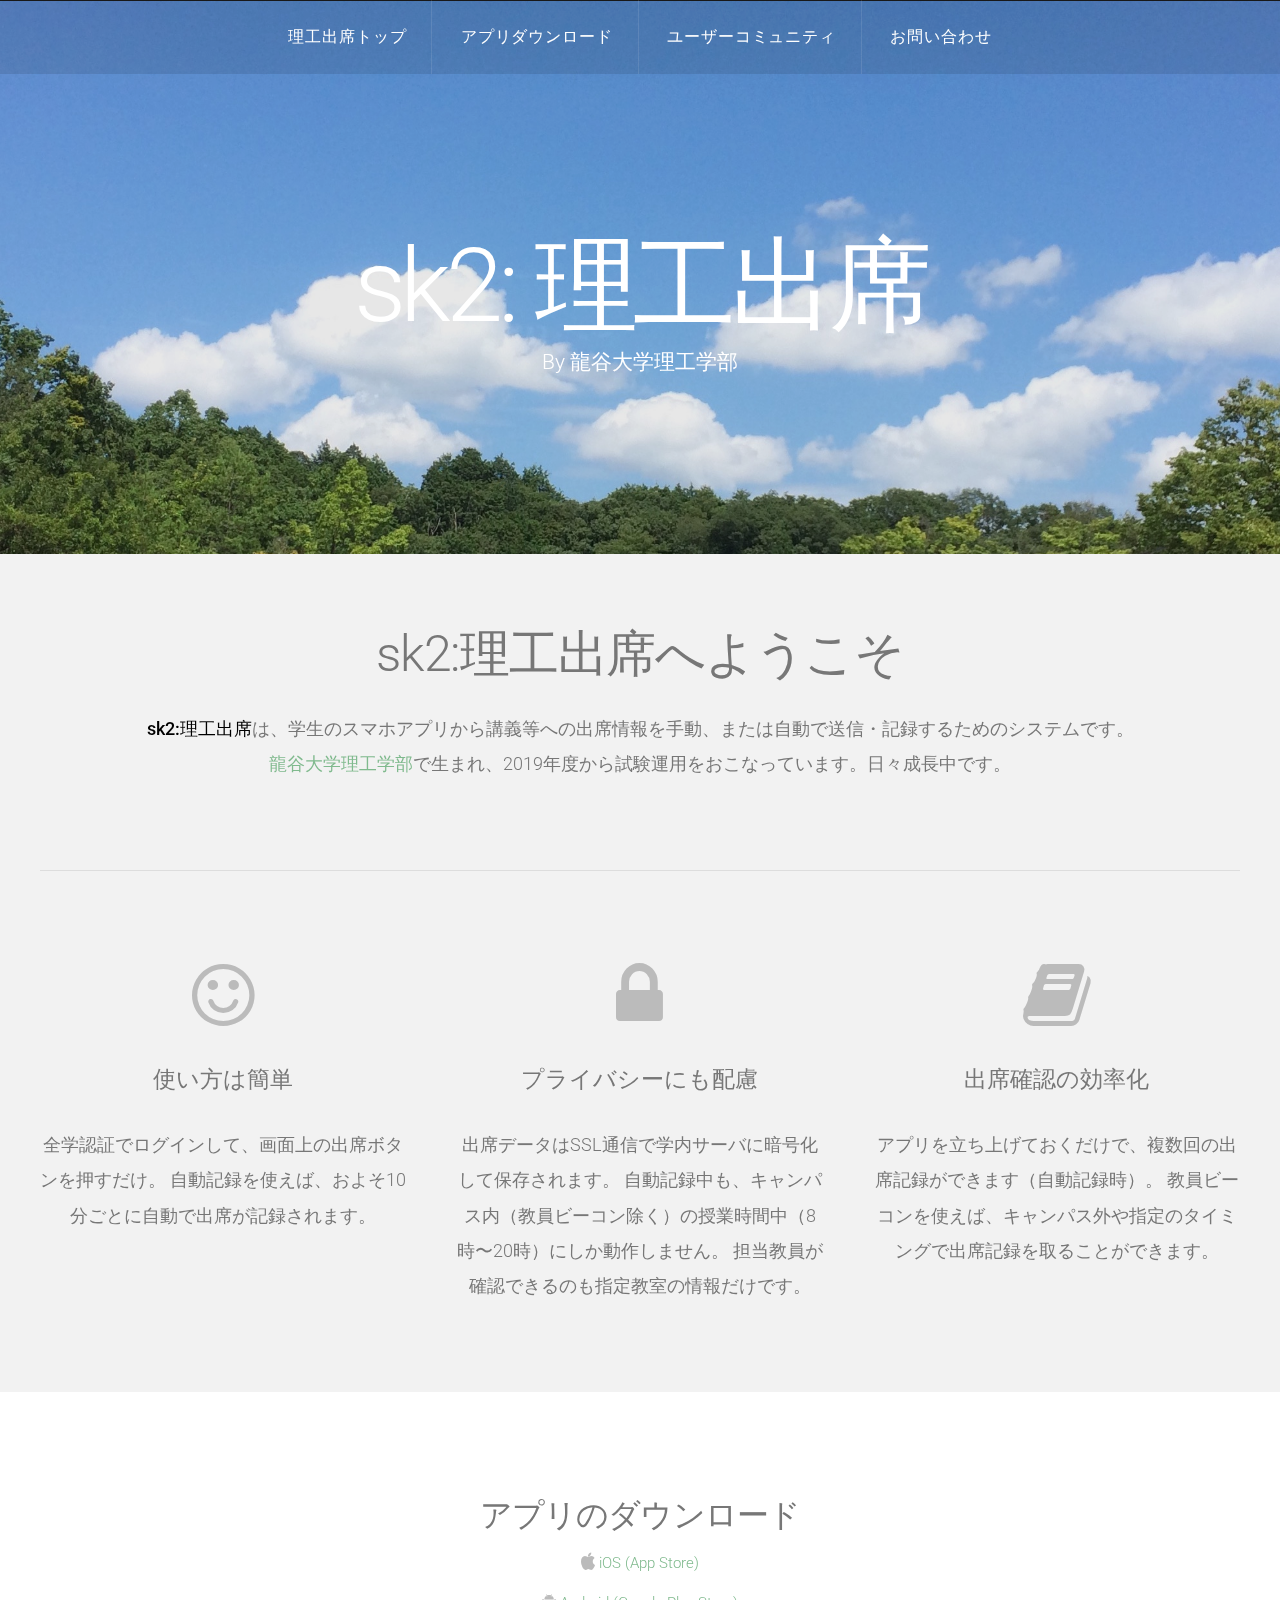
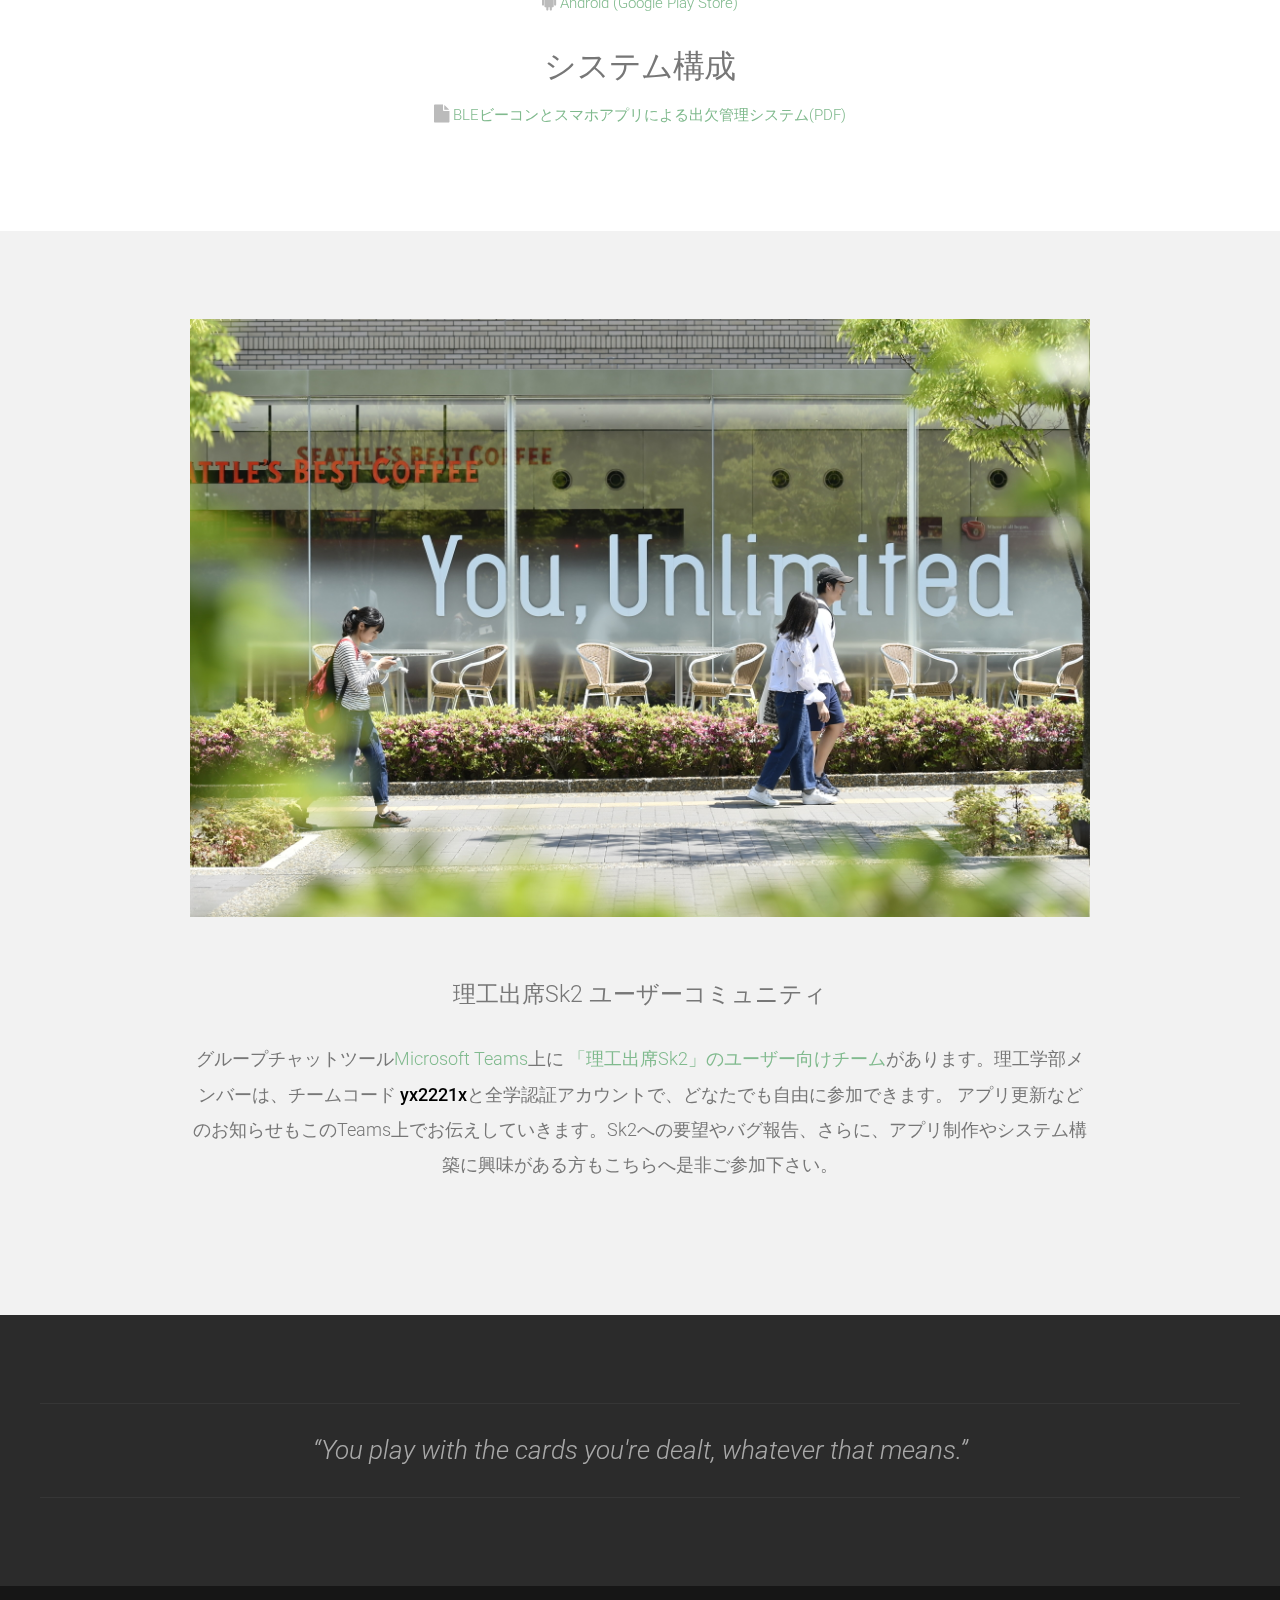
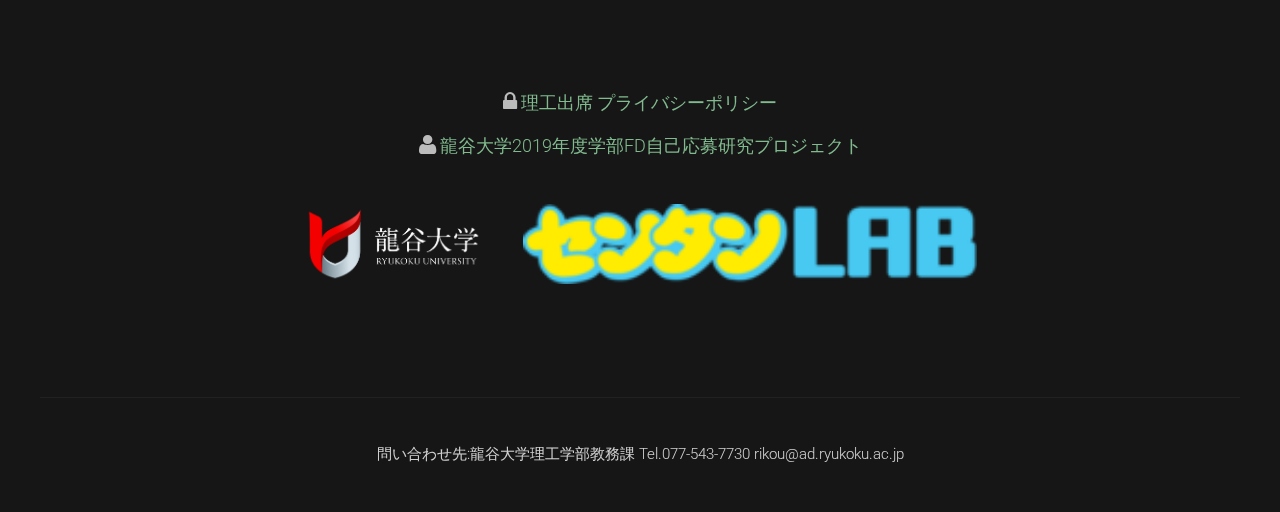
<file: web/index.html>
<!DOCTYPE HTML>
<!--
	Linear by TEMPLATED
    templated.co @templatedco
    Released for free under the Creative Commons Attribution 3.0 license (templated.co/license)
-->
<html>

<head>
	<title>sk2: 理工出席</title>
	<meta http-equiv="content-type" content="text/html; charset=utf-8" />
	<meta name="description" content="" />
	<meta name="keywords" content="" />
	<link href='https://fonts.googleapis.com/css?family=Roboto:400,100,300,700,500,900' rel='stylesheet'
		type='text/css'>
	<script src="https://ajax.googleapis.com/ajax/libs/jquery/1.11.0/jquery.min.js"></script>
	<script src="js/skel.min.js"></script>
	<script src="js/skel-panels.min.js"></script>
	<script src="js/init.js"></script>
	<noscript>
		<link rel="stylesheet" href="css/skel-noscript.css" />
		<link rel="stylesheet" href="css/style.css" />
		<link rel="stylesheet" href="css/style-desktop.css" />
	</noscript>
</head>

<body class="homepage">

	<!-- Header -->
	<div id="header">
		<div id="nav-wrapper">
			<!-- Nav -->
			<nav id="nav">
				<ul>
					<li class="active"><a href="index.html">理工出席トップ</a></li>
					<li><a href="#download">アプリダウンロード</a></li>
					<li><a href="#community">ユーザーコミュニティ</a></li>
					<li><a href="#copyright">お問い合わせ</a></li>
				</ul>
			</nav>
		</div>
		<div class="container">
			<!-- Logo -->
			<div id="logo">
				<h1><a href="#">sk2: 理工出席</a></h1>
				<span class="tag">By 龍谷大学理工学部</span>
			</div>
		</div>
	</div>

	<!-- Featured -->
	<div id="featured">
		<div class="container">
			<header>
				<h2>sk2:理工出席へようこそ</h2>
			</header>
			<p><strong>sk2:理工出席</strong>は、学生のスマホアプリから講義等への出席情報を手動、または自動で送信・記録するためのシステムです。<br>
				<a href="https://www.rikou.ryukoku.ac.jp">龍谷大学理工学部</a>で生まれ、2019年度から試験運用をおこなっています。日々成長中です。</p>
			<hr />
			<div class="row">
				<section class="4u">
					<span class="pennant"><span class="fa fa-smile-o"></span></span>
					<h3>使い方は簡単</h3>
					<p>全学認証でログインして、画面上の出席ボタンを押すだけ。
						自動記録を使えば、およそ10分ごとに自動で出席が記録されます。
					</p>
					<!--<a href="#" class="button button-style1">Read More</a>-->
				</section>
				<section class="4u">
					<span class="pennant"><span class="fa fa-lock"></span></span>
					<h3>プライバシーにも配慮</h3>
					<p>出席データはSSL通信で学内サーバに暗号化して保存されます。
						自動記録中も、キャンパス内（教員ビーコン除く）の授業時間中（8時〜20時）にしか動作しません。
						担当教員が確認できるのも指定教室の情報だけです。
					</p>
					<!--<a href="#" class="button button-style1">Read More</a>-->
				</section>
				<section class="4u">
					<span class="pennant"><span class="fa fa-book"></span></span>
					<h3>出席確認の効率化</h3>
					<p>アプリを立ち上げておくだけで、複数回の出席記録ができます（自動記録時）。
						教員ビーコンを使えば、キャンパス外や指定のタイミングで出席記録を取ることができます。
					</p>
					<!--<a href="#" class="button button-style1">Read More</a>-->
				</section>

			</div>
		</div>
	</div>

	<!-- Main -->
	<div id="main">
		<div id="content" class="container">
			<section>
				<header>
					<h2 id="download">アプリのダウンロード</h2>
					<p> <span class="pennant"><span class="fa fa-apple"></span></span>
						<a href="https://itunes.apple.com/jp/app/理工出席/id1435763692">iOS (App Store)</a>
					</p>
					<p> <span class="pennant"><span class="fa fa-android"></span></span>
						<a href="https://play.google.com/store/apps/details?id=jp.ac.ryukoku.st.sk2">Android (Google
							Play Store)</a>
					</p>
				</header>
			</section>
		</div>
		<div id="content" class="container">
			<section>
				<header>
					<h2>システム構成</h2>
					<p> <span class="pennant"><span class="fa fa-file"></span></span>
						<a href="images/sk2.pdf">BLEビーコンとスマホアプリによる出欠管理システム(PDF)</a>
					</p>
				</header>
			</section>
		</div>
	</div>

	<!-- Featured 2-->
	<div id="featured">
		<div class="container small">
			<a href="#" class="image full"><img src="images/cafe.jpg" alt=""></a>
			<header>
				<h3 id="community">理工出席Sk2 ユーザーコミュニティ</h3>
				<p>グループチャットツール<a href="https://products.office.com/ja-jp/microsoft-teams/group-chat-software">Microsoft
						Teams</a>上に
					<a
						href="https://teams.microsoft.com/l/team/19%3a9c44f9d0523944beb8e70792432f4bc9%40thread.skype/conversations?groupId=0ab52511-6818-4757-ac41-ef09bee2ec62&tenantId=23b65fdf-a4e3-4a19-b03d-12b1d57ad76e/">「理工出席Sk2」のユーザー向けチーム</a>があります。理工学部メンバーは、チームコード
					<strong>yx2221x</strong>と全学認証アカウントで、どなたでも自由に参加できます。
					アプリ更新などのお知らせもこのTeams上でお伝えしていきます。Sk2への要望やバグ報告、さらに、アプリ制作やシステム構築に興味がある方もこちらへ是非ご参加下さい。
				</p>
			</header>
		</div>
	</div>

	<!-- Tweet -->
	<div id="tweet">
		<div class="container">
			<section>
				<blockquote>&ldquo;You play with the cards you're dealt, whatever that means.&rdquo;</blockquote>
			</section>
		</div>
	</div>

	<!-- Footer -->
	<div id="footer">
		<div class="container">
			<section>
				<!--<header>
					<h3>sk2: 理工出席</h3>
				</header>-->
				<div class="container">
					<p> <span class="pennant"><span class="fa fa-lock"></span></span>
						<a href="privacy.html">理工出席 プライバシーポリシー</a>
					</p>
					<p> <span class="pennant"><span class="fa fa-user"></span></span>
						<a href="https://fd.ryukoku.ac.jp/biz_content/project1/self/">
							龍谷大学2019年度学部FD自己応募研究プロジェクト</a>
					</p>
				</div>

				<ul class="contact">
					<li><a href="https://www.ryukoku.ac.jp/"><img src="images/ru.png" alt=""></a></li>
					<li><a href="https://sentan.rikou.ryukoku.ac.jp/"><img src="images/sentan30.png" alt=""></a></li>
				</ul>
			</section>
		</div>
	</div>

	<!-- Copyright -->
	<div id="copyright">
		<div class="container">
			問い合わせ先:龍谷大学理工学部教務課 Tel.077-543-7730
			<a href="mailto:rikou@ad.ryukoku.ac.jp">rikou@ad.ryukoku.ac.jp</a>
		</div>
	</div>
</body>

</html>
</file>
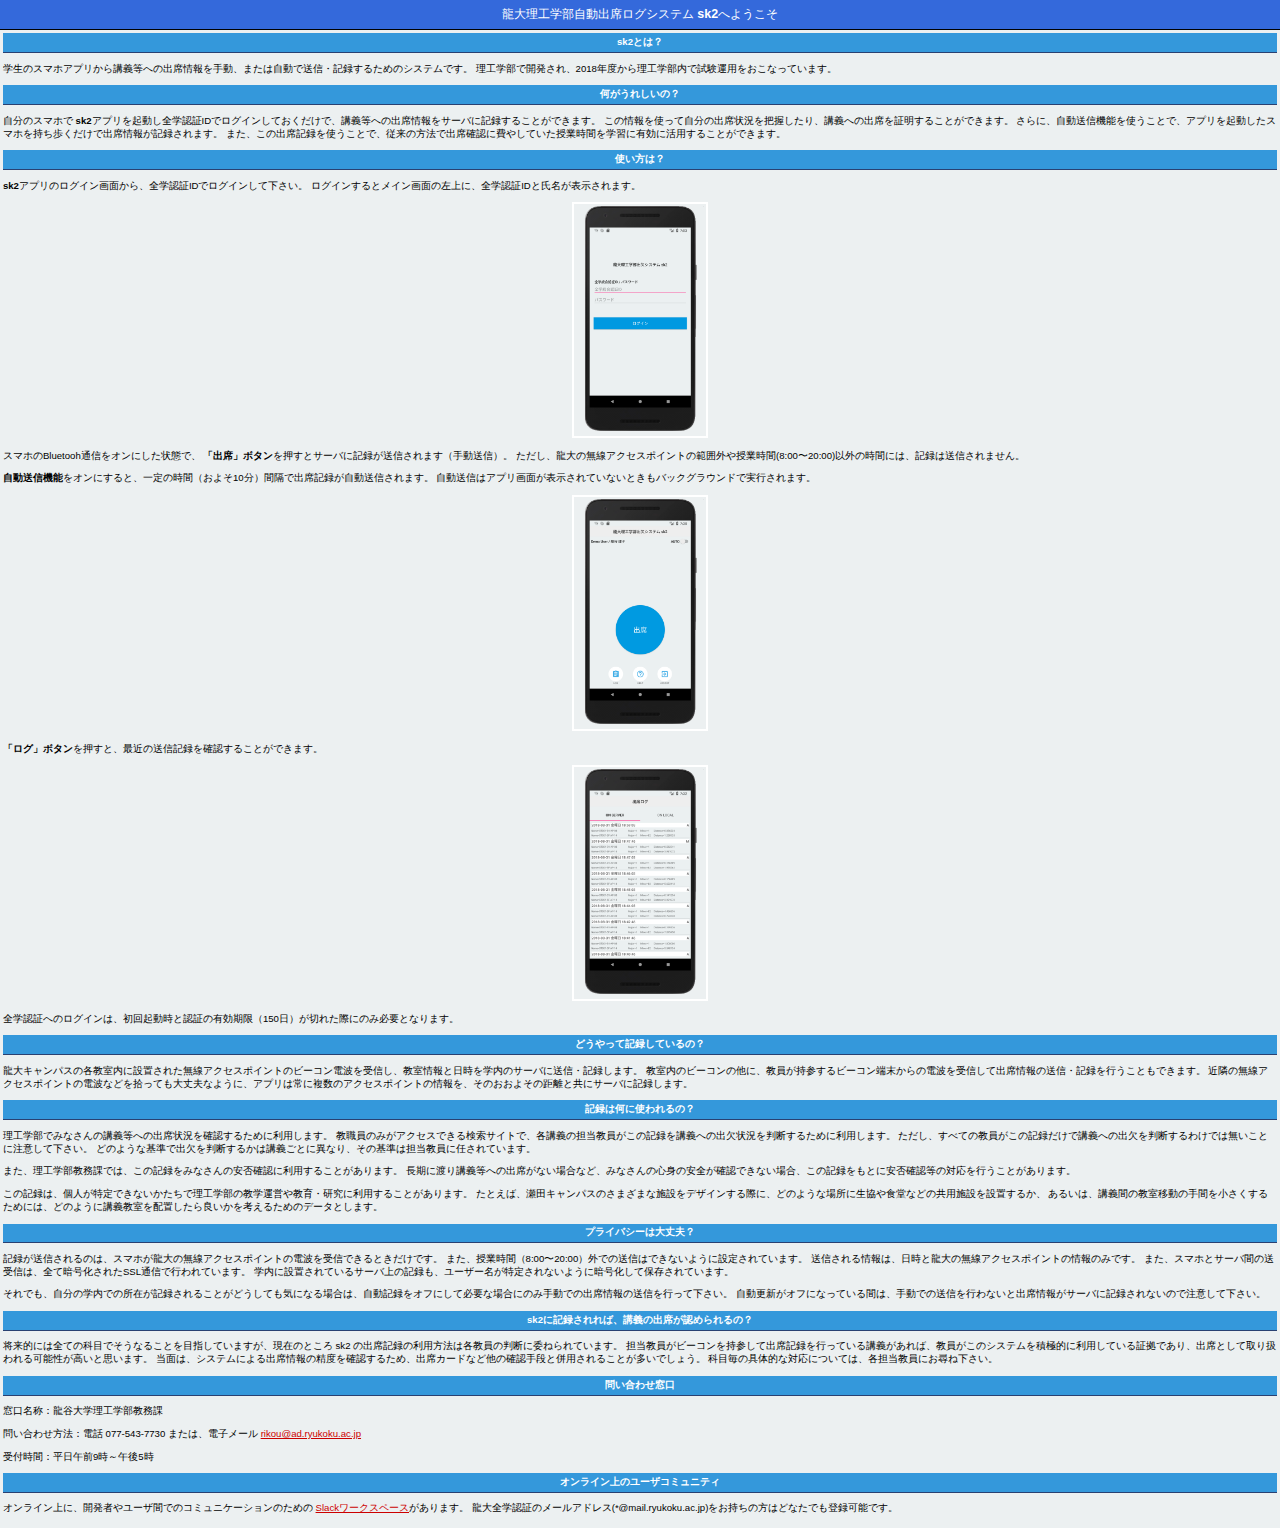
<file: web/.old/index.html>
<!DOCTYPE html PUBLIC "-//W3C//DTD XHTML 1.1//EN" "http://www.w3.org/TR/xhtml11/DTD/xhtml11.dtd">

<html xmlns="http://www.w3.org/1999/xhtml" xml:lang="ja">

<head>
    <title>自動出席ログシステムsk2</title>
    <meta http-equiv="Content-Type" content="text/html; charset=UTF-8" />
    <style type="text/css">
        /*<![CDATA[*/

        body {
            background-color: #ecf0f1;
            color: #000;
            font-size: 0.6em;
            font-family: sans-serif, helvetica;
            margin: 0;
            padding: 0;
        }

        :link {
            color: #c00;
        }

        :visited {
            color: #c00;
        }

        a:hover {
            color: #f50;
        }

        h1 {
            text-align: center;
            margin: 0;
            padding: 0.5em 1em 0.5em;
            background-color: #3469db;
            color: #fff;
            font-weight: normal;
            font-size: 1.3em;
            border-bottom: 1px solid #000;
        }

        h1 strong {
            font-weight: bold;
            font-size: 1em;
        }

        h2 {
            text-align: center;
            background-color: #3498db;
            font-size: 1em;
            font-weight: bold;
            color: #fff;
            margin: 0;
            padding: 0.3em;
            border-bottom: 1px solid #294172;
        }

        hr {
            display: none;
        }

        .content {
            padding: 0.3em;
        }

        .alert {
            border: 1px solid #000;
        }

        img {
            border: 2px solid #fff;
            padding: 2px;
        }

        .box {
            text-align: center;
        }

        a:hover img {
            border: 1px solid #294172;
        }

        /*]]>*/
    </style>
</head>

<body>
    <h1>龍大理工学部自動出席ログシステム
        <strong>sk2</strong>へようこそ</h1>

    <div class="content">
        <h2>sk2とは？</h2>
        <p>学生のスマホアプリから講義等への出席情報を手動、または自動で送信・記録するためのシステムです。 理工学部で開発され、2018年度から理工学部内で試験運用をおこなっています。
        </p>

        <h2>何がうれしいの？</h2>
        <p>自分のスマホで
            <strong>sk2</strong>アプリを起動し全学認証IDでログインしておくだけで、講義等への出席情報をサーバに記録することができます。
            この情報を使って自分の出席状況を把握したり、講義への出席を証明することができます。
            さらに、自動送信機能を使うことで、アプリを起動したスマホを持ち歩くだけで出席情報が記録されます。
            また、この出席記録を使うことで、従来の方法で出席確認に費やしていた授業時間を学習に有効に活用することができます。
        </p>

        <h2>使い方は？</h2>
        <p>
            <strong>sk2</strong>アプリのログイン画面から、全学認証IDでログインして下さい。 ログインするとメイン画面の左上に、全学認証IDと氏名が表示されます。
        </p>
        <div class="box">
            <img src="login.png" width="128" alt="ログイン画面" />
        </div>

        <p>スマホのBluetooh通信をオンにした状態で、
            <strong>「出席」ボタン</strong>を押すとサーバに記録が送信されます（手動送信）。 ただし、龍大の無線アクセスポイントの範囲外や授業時間(8:00〜20:00)以外の時間には、記録は送信されません。
            <p>
                <strong>自動送信機能</strong>をオンにすると、一定の時間（およそ10分）間隔で出席記録が自動送信されます。 自動送信はアプリ画面が表示されていないときもバックグラウンドで実行されます。
            </p>
            <div class="box">
                <img src="main.png" width="128" alt="メイン画面" />
            </div>
            <p>
                <strong>「ログ」ボタン</strong>を押すと、最近の送信記録を確認することができます。</p>
            <div class="box">
                <img src="record.png" width="128" alt="記録確認画面" />
            </div>

            <p>全学認証へのログインは、初回起動時と認証の有効期限（150日）が切れた際にのみ必要となります。</p>
        </p>
        <h2>どうやって記録しているの？</h2>
        <p>龍大キャンパスの各教室内に設置された無線アクセスポイントのビーコン電波を受信し、教室情報と日時を学内のサーバに送信・記録します。
            教室内のビーコンの他に、教員が持参するビーコン端末からの電波を受信して出席情報の送信・記録を行うこともできます。
            近隣の無線アクセスポイントの電波などを拾っても大丈夫なように、アプリは常に複数のアクセスポイントの情報を、そのおおよその距離と共にサーバに記録します。
        </p>

        <h2>記録は何に使われるの？</h2>
        <p>理工学部でみなさんの講義等への出席状況を確認するために利用します。
            教職員のみがアクセスできる検索サイトで、各講義の担当教員がこの記録を講義への出欠状況を判断するために利用します。
            ただし、すべての教員がこの記録だけで講義への出欠を判断するわけでは無いことに注意して下さい。
            どのような基準で出欠を判断するかは講義ごとに異なり、その基準は担当教員に任されています。</p>
        <p>また、理工学部教務課では、この記録をみなさんの安否確認に利用することがあります。
            長期に渡り講義等への出席がない場合など、みなさんの心身の安全が確認できない場合、この記録をもとに安否確認等の対応を行うことがあります。</p>
        <p>この記録は、個人が特定できないかたちで理工学部の教学運営や教育・研究に利用することがあります。
            たとえば、瀬田キャンパスのさまざまな施設をデザインする際に、どのような場所に生協や食堂などの共用施設を設置するか、
            あるいは、講義間の教室移動の手間を小さくするためには、どのように講義教室を配置したら良いかを考えるためのデータとします。</p>
        </p>

        <h2>プライバシーは大丈夫？</h2>
        <p>記録が送信されるのは、スマホが龍大の無線アクセスポイントの電波を受信できるときだけです。 また、授業時間（8:00〜20:00）外での送信はできないように設定されています。
            送信される情報は、日時と龍大の無線アクセスポイントの情報のみです。
            また、スマホとサーバ間の送受信は、全て暗号化されたSSL通信で行われています。 学内に設置されているサーバ上の記録も、ユーザー名が特定されないように暗号化して保存されています。
        </p>
        <p>
            それでも、自分の学内での所在が記録されることがどうしても気になる場合は、自動記録をオフにして必要な場合にのみ手動での出席情報の送信を行って下さい。
            自動更新がオフになっている間は、手動での送信を行わないと出席情報がサーバに記録されないので注意して下さい。
        </p>

        <h2><strong>sk2</strong>に記録されれば、講義の出席が認められるの？</h2>
        <p>将来的には全ての科目でそうなることを目指していますが、現在のところ sk2 の出席記録の利用方法は各教員の判断に委ねられています。
            担当教員がビーコンを持参して出席記録を行っている講義があれば、教員がこのシステムを積極的に利用している証拠であり、出席として取り扱われる可能性が高いと思います。
            当面は、システムによる出席情報の精度を確認するため、出席カードなど他の確認手段と併用されることが多いでしょう。 科目毎の具体的な対応については、各担当教員にお尋ね下さい。
        </p>

        <h2>問い合わせ窓口</h2>
        <p>窓口名称：龍谷大学理工学部教務課</p>
        <p>問い合わせ方法：電話 077-543-7730 または、電子メール <a href="mailto:rikou@ad.ryukoku.ac.jp/">rikou@ad.ryukoku.ac.jp</a></p>
        <p>受付時間：平日午前9時～午後5時</p>

        <h2>オンライン上のユーザコミュニティ</h2>
        <p>オンライン上に、開発者やユーザ間でのコミュニケーションのための
            <a href="https://sk2-ryukoku.slack.com/join/signup">Slackワークスペース</a>があります。
            龍大全学認証のメールアドレス(*@mail.ryukoku.ac.jp)をお持ちの方はどなたでも登録可能です。</p>
    </div>
</body>

</html>
</file>
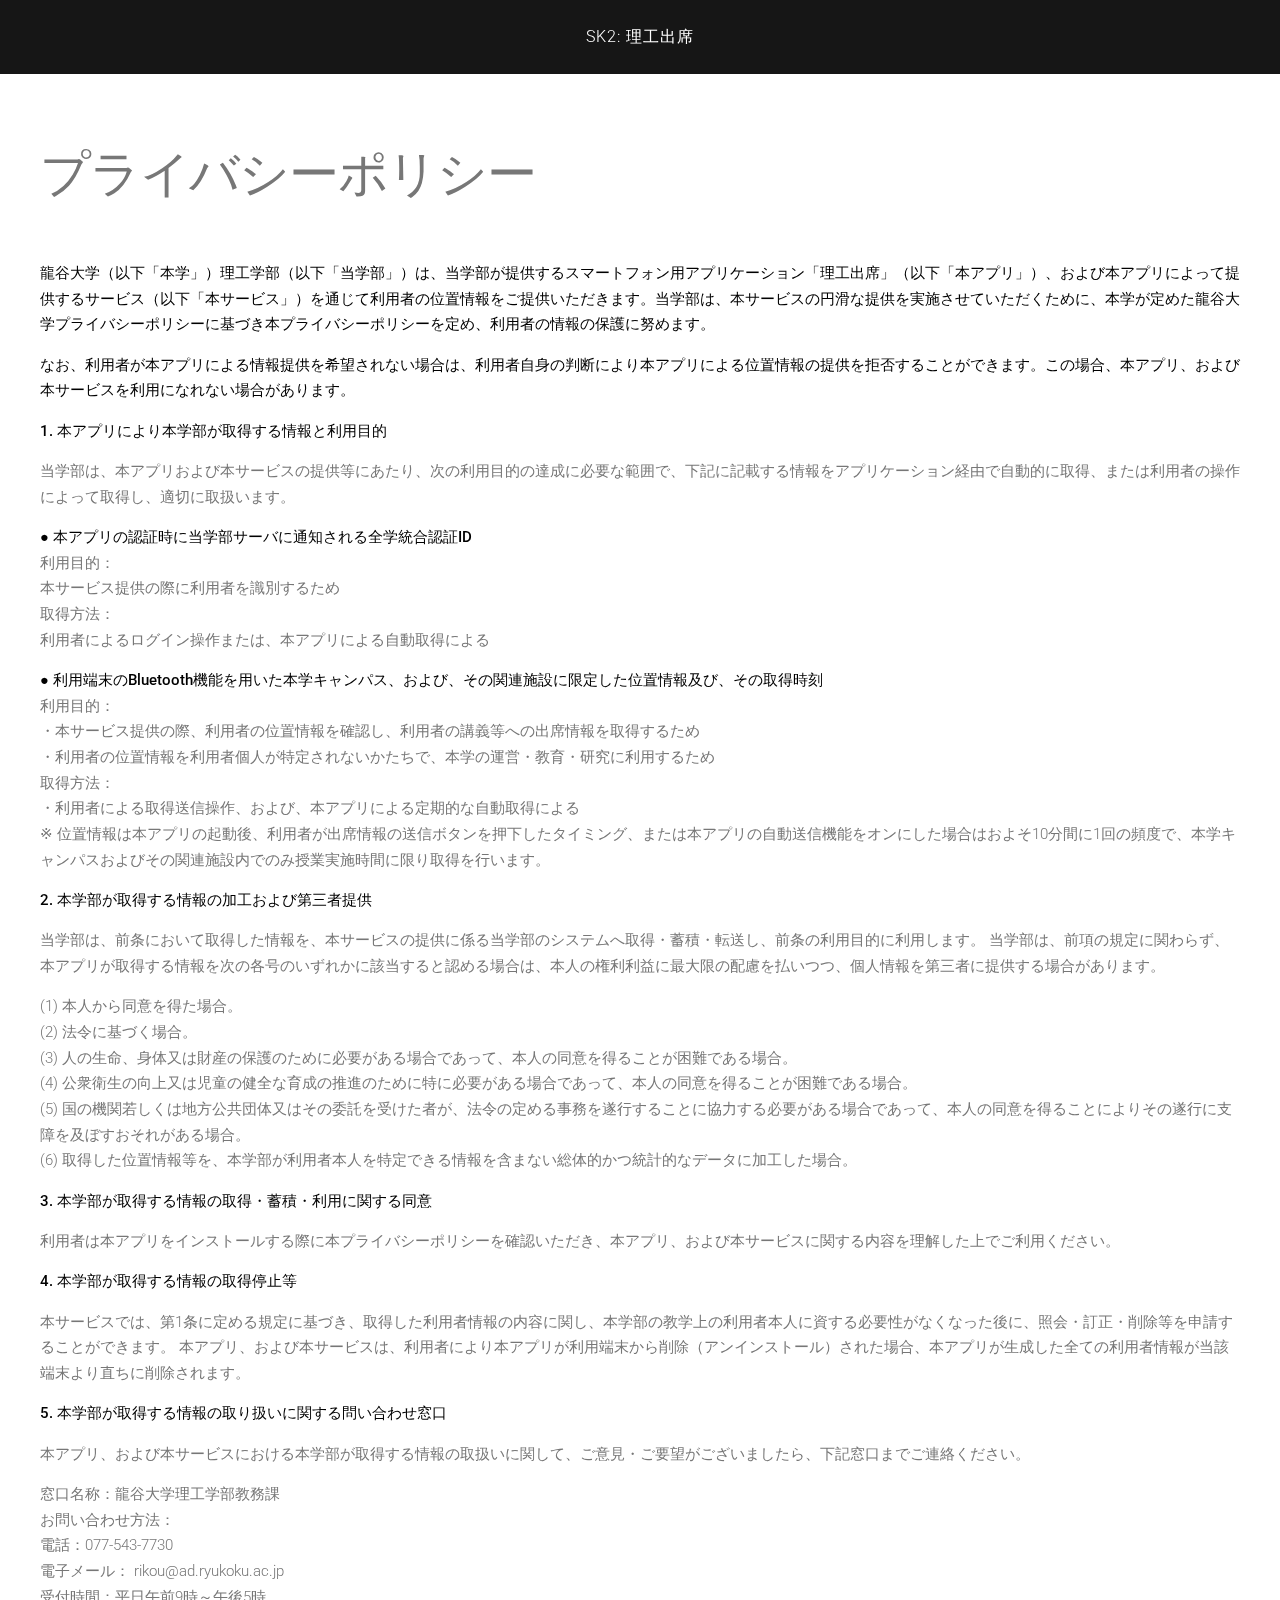
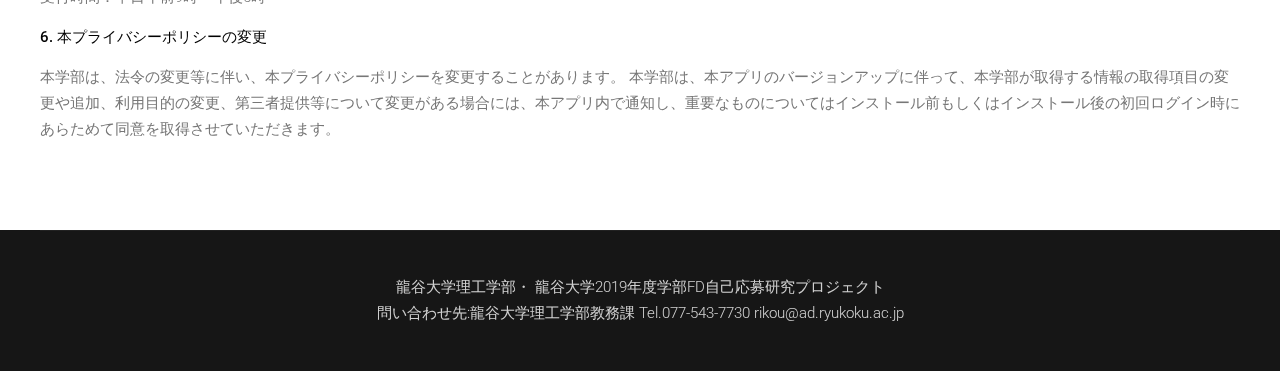
<file: web/privacy.html>
<!DOCTYPE HTML>
<!--
	Linear by TEMPLATED
    templated.co @templatedco
    Released for free under the Creative Commons Attribution 3.0 license (templated.co/license)
-->
<html>

<head>
	<title>sk2:理工出席 プライバシーポリシー</title>
	<meta http-equiv="content-type" content="text/html; charset=utf-8" />
	<meta name="description" content="" />
	<meta name="keywords" content="" />
	<link href='http://fonts.googleapis.com/css?family=Roboto:400,100,300,700,500,900' rel='stylesheet' type='text/css'>
	<script src="http://ajax.googleapis.com/ajax/libs/jquery/1.11.0/jquery.min.js"></script>
	<script src="js/skel.min.js"></script>
	<script src="js/skel-panels.min.js"></script>
	<script src="js/init.js"></script>
	<noscript>
		<link rel="stylesheet" href="css/skel-noscript.css" />
		<link rel="stylesheet" href="css/style.css" />
		<link rel="stylesheet" href="css/style-desktop.css" />
	</noscript>
</head>

<body>

	<!-- Header -->
	<nav id="nav">
		<ul>
			<li><a href="index.html">sk2: 理工出席</a></li>
		</ul>
	</nav>

	<!-- Main -->
	<div id="main">
		<div id="content" class="container">
			<section>
				<header>
					<h2>プライバシーポリシー</h2>
					<span class="byline"></span>
				</header>
				<div>
					<p><strong>
							龍谷大学（以下「本学」）理工学部（以下「当学部」）は、当学部が提供するスマートフォン用アプリケーション「理工出席」（以下「本アプリ」）、および本アプリによって提供するサービス（以下「本サービス」）を通じて利用者の位置情報をご提供いただきます。当学部は、本サービスの円滑な提供を実施させていただくために、本学が定めた龍谷大学プライバシーポリシーに基づき本プライバシーポリシーを定め、利用者の情報の保護に努めます。
					</p>
					<p>
						なお、利用者が本アプリによる情報提供を希望されない場合は、利用者自身の判断により本アプリによる位置情報の提供を拒否することができます。この場合、本アプリ、および本サービスを利用になれない場合があります。
					</p></strong>
					<p>
						<h1><strong>1. 本アプリにより本学部が取得する情報と利用目的</strong></h1>
					</p>
					<p>
						当学部は、本アプリおよび本サービスの提供等にあたり、次の利用目的の達成に必要な範囲で、下記に記載する情報をアプリケーション経由で自動的に取得、または利用者の操作によって取得し、適切に取扱います。
					</p>
					<ul>
						<li><strong>● 本アプリの認証時に当学部サーバに通知される全学統合認証ID</strong>
							<p>
								利用目的：<br>
								本サービス提供の際に利用者を識別するため
								<br>
								取得方法：<br>
								利用者によるログイン操作または、本アプリによる自動取得による
							</p>
						</li>
						<li><strong>● 利用端末のBluetooth機能を用いた本学キャンパス、および、その関連施設に限定した位置情報及び、その取得時刻</strong>
							<p>
								利用目的：<br>
								・本サービス提供の際、利用者の位置情報を確認し、利用者の講義等への出席情報を取得するため
								<br>
								・利用者の位置情報を利用者個人が特定されないかたちで、本学の運営・教育・研究に利用するため
								<br>
								取得方法：<br>
								・利用者による取得送信操作、および、本アプリによる定期的な自動取得による
								<br>
								※
								位置情報は本アプリの起動後、利用者が出席情報の送信ボタンを押下したタイミング、または本アプリの自動送信機能をオンにした場合はおよそ10分間に1回の頻度で、本学キャンパスおよびその関連施設内でのみ授業実施時間に限り取得を行います。
							</p>
						</li>
					</ul>
					<p>
						<h1><strong>2. 本学部が取得する情報の加工および第三者提供</strong></h1>
					</p>
					<p>
						当学部は、前条において取得した情報を、本サービスの提供に係る当学部のシステムへ取得・蓄積・転送し、前条の利用目的に利用します。
						当学部は、前項の規定に関わらず、本アプリが取得する情報を次の各号のいずれかに該当すると認める場合は、本人の権利利益に最大限の配慮を払いつつ、個人情報を第三者に提供する場合があります。
					</p>
					<p>
						<ul>
							<li>(1) 本人から同意を得た場合。</li>
							<li>(2) 法令に基づく場合。</li>
							<li>(3) 人の生命、身体又は財産の保護のために必要がある場合であって、本人の同意を得ることが困難である場合。</li>
							<li>(4) 公衆衛生の向上又は児童の健全な育成の推進のために特に必要がある場合であって、本人の同意を得ることが困難である場合。</li>
							<li>(5)
								国の機関若しくは地方公共団体又はその委託を受けた者が、法令の定める事務を遂行することに協力する必要がある場合であって、本人の同意を得ることによりその遂行に支障を及ぼすおそれがある場合。
							</li>
							<li>(6) 取得した位置情報等を、本学部が利用者本人を特定できる情報を含まない総体的かつ統計的なデータに加工した場合。</li>
						</ul>
					</p>
					<p>
						<h1><strong>3. 本学部が取得する情報の取得・蓄積・利用に関する同意</strong></h1>
					</p>
					利用者は本アプリをインストールする際に本プライバシーポリシーを確認いただき、本アプリ、および本サービスに関する内容を理解した上でご利用ください。
					<p>
						<h1><strong>4. 本学部が取得する情報の取得停止等</strong></h1>
					</p>
					本サービスでは、第1条に定める規定に基づき、取得した利用者情報の内容に関し、本学部の教学上の利用者本人に資する必要性がなくなった後に、照会・訂正・削除等を申請することができます。
					本アプリ、および本サービスは、利用者により本アプリが利用端末から削除（アンインストール）された場合、本アプリが生成した全ての利用者情報が当該端末より直ちに削除されます。
					<p>
						<h1><strong>5. 本学部が取得する情報の取り扱いに関する問い合わせ窓口</strong></h1>
					</p>
					本アプリ、および本サービスにおける本学部が取得する情報の取扱いに関して、ご意見・ご要望がございましたら、下記窓口までご連絡ください。
					<p>
						<ul>
							<li> 窓口名称：龍谷大学理工学部教務課</li>
							<li> お問い合わせ方法：
								<ul>
									<li>電話：077-543-7730</li>
									<li>電子メール： rikou@ad.ryukoku.ac.jp</li>
									<li>受付時間：平日午前9時～午後5時</li>
								</ul>
							</li>
						</ul>
					</p>
					<p>
						<h1><strong>
								6. 本プライバシーポリシーの変更
							</strong>
						</h1>
					</p>
					本学部は、法令の変更等に伴い、本プライバシーポリシーを変更することがあります。
					本学部は、本アプリのバージョンアップに伴って、本学部が取得する情報の取得項目の変更や追加、利用目的の変更、第三者提供等について変更がある場合には、本アプリ内で通知し、重要なものについてはインストール前もしくはインストール後の初回ログイン時にあらためて同意を取得させていただきます。
				</div>
			</section>
		</div>
	</div>
	<!-- /Main -->

	<!-- Copyright -->
	<div id="copyright">
		<div class="container">
			<a href="https://www.rikou.ryukoku.ac.jp/">龍谷大学理工学部</a>・
			<a href="https://fd.ryukoku.ac.jp/biz_content/project1/self/">龍谷大学2019年度学部FD自己応募研究プロジェクト</a><br>
			問い合わせ先:龍谷大学理工学部教務課 Tel.077-543-7730
			<a href="mailto:rikou@ad.ryukoku.ac.jp">rikou@ad.ryukoku.ac.jp</a>
		</div>
	</div>

</body>

</html>
</file>
<file: web/css/style.css>
/*
	Linear by TEMPLATED
    templated.co @templatedco
    Released for free under the Creative Commons Attribution 3.0 license (templated.co/license)
*/

@charset 'UTF-8';

@font-face{font-family:'FontAwesome';src:url('font/fontawesome-webfont.eot?v=4.0.1');src:url('font/fontawesome-webfont.eot?#iefix&v=4.0.1') format('embedded-opentype'),url('font/fontawesome-webfont.woff?v=4.0.1') format('woff'),url('font/fontawesome-webfont.ttf?v=4.0.1') format('truetype'),url('font/fontawesome-webfont.svg?v=4.0.1#fontawesomeregular') format('svg');font-weight:normal;font-style:normal}

/*********************************************************************************/
/* Basic                                                                         */
/*********************************************************************************/

	body
	{
		margin: 0;
		padding: 0;
		background: #161616;
	}

	body,input,textarea,select
	{
		font-family: 'Roboto', sans-serif;
		font-size: 11pt;
		font-weight: 300;
		line-height: 1.75em;
		color: #777;
	}

	h1,h2,h3,h4,h5,h6
	{
		font-weight: 300;
		color: #777;
	}
	
		h2
		{
			letter-spacing: -0.025em;
		}
	
		h1 a, h2 a, h3 a, h4 a, h5 a, h6 a
		{
			color: inherit;
			text-decoration: none;
		}
		
	strong, b
	{
		font-weight: 500;
		color: #000000;
	}
	
	em, i
	{
		font-style: italic;
	}

	a
	{
		text-decoration: none;
		color: #80BA8E;
	}
	
	a:hover
	{
		text-decoration: underline;
	}

	sub
	{
		position: relative;
		top: 0.5em;
		font-size: 0.8em;
	}
	
	sup
	{
		position: relative;
		top: -0.5em;
		font-size: 0.8em;
	}
	
	hr
	{
		border: 0;
		border-top: solid 1px #ddd;
		margin: 6em 0 0 0;
		padding: 6em 0 0 0;
	}
	
	blockquote
	{
		border-left: solid 0.5em #ddd;
		padding: 1em 0 1em 2em;
		font-style: italic;
	}
	
	p, ul, ol, dl, table
	{
		margin-bottom: 1em;
	}

	header
	{
		margin-bottom: 1.6em;
	}
	
		header h2
		{
		}

		header .byline
		{
			display: block;
			margin: 1.5em 0 0 0;
			padding: 0 0 0.5em 0;
		}
		
	footer
	{
		margin-top: 1em;
	}

	br.clear
	{
		clear: both;
	}

	.pennant
	{
		color: #bbb;
	}

	/* Sections/Articles */
	
		section,
		article
		{
			margin-bottom: 3em;
		}
		
		section > :last-child,
		article > :last-child
		{
			margin-bottom: 0;
		}

		section:last-child,
		article:last-child
		{
			margin-bottom: 0;
		}

		.row > section,
		.row > article
		{
			margin-bottom: 0;
		}

	/* Images */

		.image
		{
			display: inline-block;
		}
		
			.image img
			{
				display: block;
				width: 100%;
			}

			.image.featured
			{
				display: block;
				width: 100%;
				margin: 0 0 2em 0;
			}
			
			.image.flow
			{
				display: block;
				width: 100%;
				height: 100px;
				object-fit: cover;
				margin-bottom: 2em;
			}

			.image.full
			{
				display: block;
				width: 100%;
				margin-bottom: 2em;
			}
			
			.image.left
			{
				float: left;
				margin: 0 2em 2em 0;
			}
			
			.image.centered
			{
				display: block;
				margin: 0 0 2em 0;
			}

				.image.centered img
				{
					margin: 0 auto;
					width: auto;
				}

	/* Lists */

		ul.default
		{
			margin: 0;
			padding: 0em 0em 1.5em 0em;
			list-style: none;
		}
		
			ul.default li
			{
				padding: 0.60em 0em;
				font-size: 0.95em;
				border-top: 1px solid;
				border-color: rgba(0,0,0,.1);
			}		
		
			ul.default li:first-child
			{
				padding-top: 0;
				border-top: none;
			}
	
			ul.default {
			}
		
		ul.style li {
			margin: 0;
			padding: 2em 0em 1.5em 0em;
			border-top: 1px solid;
			border-color: rgba(0,0,0,.1);
		}
		
		ul.style li:first-child
		{
			padding-top: 0;
			border-top: none;
		}
		
		ul.style img {
			float: left;
			margin-right: 20px;
		}
		
		ul.style a {
			color: #434343;
		}
		
		ul.style .posted {
			padding: 0em 0em 1em 0em;
			letter-spacing: 1px;
			text-transform: uppercase;
			font-size: 8pt;
			color: #A2A2A2;
		}
		
		ul.style .first {
			padding-top: 0px;
			border-top: none;
		}
							

	/* Buttons */
		
	.button
	{
		position: relative;
		display: inline-block;
		background: #80BA8E;
		padding: 0.8em 2em;
		text-decoration: none !important;
		font-size: 1.2em;
		font-weight: 300;
		color: #FFF !important;
		-moz-transition: color 0.35s ease-in-out, background-color 0.35s ease-in-out;
		-webkit-transition: color 0.35s ease-in-out, background-color 0.35s ease-in-out;
		-o-transition: color 0.35s ease-in-out, background-color 0.35s ease-in-out;
		-ms-transition: color 0.35s ease-in-out, background-color 0.35s ease-in-out;
		transition: color 0.35s ease-in-out, background-color 0.35s ease-in-out;
		text-align: center;
		border-radius: 0.25em;
	}

	.button:hover
	{
		background: #70AA7E;
		color: #FFF !important;
	}

/*********************************************************************************/
/* Icons                                                                         */
/* Powered by Font Awesome by Dave Gandy | http://fontawesome.io                 */
/* Licensed under the SIL OFL 1.1 (font), MIT (CSS)                              */
/*********************************************************************************/

	.fa
	{
		text-decoration: none;
	}

		.fa.solo
		{
		}
		
			.fa.solo span
			{
				display: none;
			}

		.fa:before
		{
			display:inline-block;
			font-family: FontAwesome;
			font-size: 1.25em;
			text-decoration: none;
			font-style: normal;
			font-weight: normal;
			line-height: 1;
			-webkit-font-smoothing:antialiased;
			-moz-osx-font-smoothing:grayscale;
		}

		.fa-lg{font-size:1.3333333333333333em;line-height:.75em;vertical-align:-15%}
		.fa-2x{font-size:2em}
		.fa-3x{font-size:3em}
		.fa-4x{font-size:4em}
		.fa-5x{font-size:5em}
		.fa-fw{width:1.2857142857142858em;text-align:center}
		.fa-ul{padding-left:0;margin-left:2.142857142857143em;list-style-type:none}.fa-ul>li{position:relative}
		.fa-li{position:absolute;left:-2.142857142857143em;width:2.142857142857143em;top:.14285714285714285em;text-align:center}.fa-li.fa-lg{left:-1.8571428571428572em}
		.fa-border{padding:.2em .25em .15em;border:solid .08em #eee;border-radius:.1em}
		.pull-right{float:right}
		.pull-left{float:left}
		.fa.pull-left{margin-right:.3em}
		.fa.pull-right{margin-left:.3em}
		.fa-spin{-webkit-animation:spin 2s infinite linear;-moz-animation:spin 2s infinite linear;-o-animation:spin 2s infinite linear;animation:spin 2s infinite linear}
		@-moz-keyframes spin{0%{-moz-transform:rotate(0deg)} 100%{-moz-transform:rotate(359deg)}}@-webkit-keyframes spin{0%{-webkit-transform:rotate(0deg)} 100%{-webkit-transform:rotate(359deg)}}@-o-keyframes spin{0%{-o-transform:rotate(0deg)} 100%{-o-transform:rotate(359deg)}}@-ms-keyframes spin{0%{-ms-transform:rotate(0deg)} 100%{-ms-transform:rotate(359deg)}}@keyframes spin{0%{transform:rotate(0deg)} 100%{transform:rotate(359deg)}}.fa-rotate-90{filter:progid:DXImageTransform.Microsoft.BasicImage(rotation=1);-webkit-transform:rotate(90deg);-moz-transform:rotate(90deg);-ms-transform:rotate(90deg);-o-transform:rotate(90deg);transform:rotate(90deg)}
		.fa-rotate-180{filter:progid:DXImageTransform.Microsoft.BasicImage(rotation=2);-webkit-transform:rotate(180deg);-moz-transform:rotate(180deg);-ms-transform:rotate(180deg);-o-transform:rotate(180deg);transform:rotate(180deg)}
		.fa-rotate-270{filter:progid:DXImageTransform.Microsoft.BasicImage(rotation=3);-webkit-transform:rotate(270deg);-moz-transform:rotate(270deg);-ms-transform:rotate(270deg);-o-transform:rotate(270deg);transform:rotate(270deg)}
		.fa-flip-horizontal{filter:progid:DXImageTransform.Microsoft.BasicImage(rotation=0, mirror=1);-webkit-transform:scale(-1, 1);-moz-transform:scale(-1, 1);-ms-transform:scale(-1, 1);-o-transform:scale(-1, 1);transform:scale(-1, 1)}
		.fa-flip-vertical{filter:progid:DXImageTransform.Microsoft.BasicImage(rotation=2, mirror=1);-webkit-transform:scale(1, -1);-moz-transform:scale(1, -1);-ms-transform:scale(1, -1);-o-transform:scale(1, -1);transform:scale(1, -1)}
		.fa-stack{position:relative;display:inline-block;width:2em;height:2em;line-height:2em;vertical-align:middle}
		.fa-stack-1x,.fa-stack-2x{position:absolute;left:0;width:100%;text-align:center}
		.fa-stack-1x{line-height:inherit}
		.fa-stack-2x{font-size:2em}
		.fa-inverse{color:#fff}
		.fa-glass:before{content:"\f000"}
		.fa-music:before{content:"\f001"}
		.fa-search:before{content:"\f002"}
		.fa-envelope-o:before{content:"\f003"}
		.fa-heart:before{content:"\f004"}
		.fa-star:before{content:"\f005"}
		.fa-star-o:before{content:"\f006"}
		.fa-user:before{content:"\f007"}
		.fa-film:before{content:"\f008"}
		.fa-th-large:before{content:"\f009"}
		.fa-th:before{content:"\f00a"}
		.fa-th-list:before{content:"\f00b"}
		.fa-check:before{content:"\f00c"}
		.fa-times:before{content:"\f00d"}
		.fa-search-plus:before{content:"\f00e"}
		.fa-search-minus:before{content:"\f010"}
		.fa-power-off:before{content:"\f011"}
		.fa-signal:before{content:"\f012"}
		.fa-gear:before,.fa-cog:before{content:"\f013"}
		.fa-trash-o:before{content:"\f014"}
		.fa-home:before{content:"\f015"}
		.fa-file-o:before{content:"\f016"}
		.fa-clock-o:before{content:"\f017"}
		.fa-road:before{content:"\f018"}
		.fa-download:before{content:"\f019"}
		.fa-arrow-circle-o-down:before{content:"\f01a"}
		.fa-arrow-circle-o-up:before{content:"\f01b"}
		.fa-inbox:before{content:"\f01c"}
		.fa-play-circle-o:before{content:"\f01d"}
		.fa-rotate-right:before,.fa-repeat:before{content:"\f01e"}
		.fa-refresh:before{content:"\f021"}
		.fa-list-alt:before{content:"\f022"}
		.fa-lock:before{content:"\f023"}
		.fa-flag:before{content:"\f024"}
		.fa-headphones:before{content:"\f025"}
		.fa-volume-off:before{content:"\f026"}
		.fa-volume-down:before{content:"\f027"}
		.fa-volume-up:before{content:"\f028"}
		.fa-qrcode:before{content:"\f029"}
		.fa-barcode:before{content:"\f02a"}
		.fa-tag:before{content:"\f02b"}
		.fa-tags:before{content:"\f02c"}
		.fa-book:before{content:"\f02d"}
		.fa-bookmark:before{content:"\f02e"}
		.fa-print:before{content:"\f02f"}
		.fa-camera:before{content:"\f030"}
		.fa-font:before{content:"\f031"}
		.fa-bold:before{content:"\f032"}
		.fa-italic:before{content:"\f033"}
		.fa-text-height:before{content:"\f034"}
		.fa-text-width:before{content:"\f035"}
		.fa-align-left:before{content:"\f036"}
		.fa-align-center:before{content:"\f037"}
		.fa-align-right:before{content:"\f038"}
		.fa-align-justify:before{content:"\f039"}
		.fa-list:before{content:"\f03a"}
		.fa-dedent:before,.fa-outdent:before{content:"\f03b"}
		.fa-indent:before{content:"\f03c"}
		.fa-video-camera:before{content:"\f03d"}
		.fa-picture-o:before{content:"\f03e"}
		.fa-pencil:before{content:"\f040"}
		.fa-map-marker:before{content:"\f041"}
		.fa-adjust:before{content:"\f042"}
		.fa-tint:before{content:"\f043"}
		.fa-edit:before,.fa-pencil-square-o:before{content:"\f044"}
		.fa-share-square-o:before{content:"\f045"}
		.fa-check-square-o:before{content:"\f046"}
		.fa-move:before{content:"\f047"}
		.fa-step-backward:before{content:"\f048"}
		.fa-fast-backward:before{content:"\f049"}
		.fa-backward:before{content:"\f04a"}
		.fa-play:before{content:"\f04b"}
		.fa-pause:before{content:"\f04c"}
		.fa-stop:before{content:"\f04d"}
		.fa-forward:before{content:"\f04e"}
		.fa-fast-forward:before{content:"\f050"}
		.fa-step-forward:before{content:"\f051"}
		.fa-eject:before{content:"\f052"}
		.fa-chevron-left:before{content:"\f053"}
		.fa-chevron-right:before{content:"\f054"}
		.fa-plus-circle:before{content:"\f055"}
		.fa-minus-circle:before{content:"\f056"}
		.fa-times-circle:before{content:"\f057"}
		.fa-check-circle:before{content:"\f058"}
		.fa-question-circle:before{content:"\f059"}
		.fa-info-circle:before{content:"\f05a"}
		.fa-crosshairs:before{content:"\f05b"}
		.fa-times-circle-o:before{content:"\f05c"}
		.fa-check-circle-o:before{content:"\f05d"}
		.fa-ban:before{content:"\f05e"}
		.fa-arrow-left:before{content:"\f060"}
		.fa-arrow-right:before{content:"\f061"}
		.fa-arrow-up:before{content:"\f062"}
		.fa-arrow-down:before{content:"\f063"}
		.fa-mail-forward:before,.fa-share:before{content:"\f064"}
		.fa-resize-full:before{content:"\f065"}
		.fa-resize-small:before{content:"\f066"}
		.fa-plus:before{content:"\f067"}
		.fa-minus:before{content:"\f068"}
		.fa-asterisk:before{content:"\f069"}
		.fa-exclamation-circle:before{content:"\f06a"}
		.fa-gift:before{content:"\f06b"}
		.fa-leaf:before{content:"\f06c"}
		.fa-fire:before{content:"\f06d"}
		.fa-eye:before{content:"\f06e"}
		.fa-eye-slash:before{content:"\f070"}
		.fa-warning:before,.fa-exclamation-triangle:before{content:"\f071"}
		.fa-plane:before{content:"\f072"}
		.fa-calendar:before{content:"\f073"}
		.fa-random:before{content:"\f074"}
		.fa-comment:before{content:"\f075"}
		.fa-magnet:before{content:"\f076"}
		.fa-chevron-up:before{content:"\f077"}
		.fa-chevron-down:before{content:"\f078"}
		.fa-retweet:before{content:"\f079"}
		.fa-shopping-cart:before{content:"\f07a"}
		.fa-folder:before{content:"\f07b"}
		.fa-folder-open:before{content:"\f07c"}
		.fa-resize-vertical:before{content:"\f07d"}
		.fa-resize-horizontal:before{content:"\f07e"}
		.fa-bar-chart-o:before{content:"\f080"}
		.fa-twitter-square:before{content:"\f081"}
		.fa-facebook-square:before{content:"\f082"}
		.fa-camera-retro:before{content:"\f083"}
		.fa-key:before{content:"\f084"}
		.fa-gears:before,.fa-cogs:before{content:"\f085"}
		.fa-comments:before{content:"\f086"}
		.fa-thumbs-o-up:before{content:"\f087"}
		.fa-thumbs-o-down:before{content:"\f088"}
		.fa-star-half:before{content:"\f089"}
		.fa-heart-o:before{content:"\f08a"}
		.fa-sign-out:before{content:"\f08b"}
		.fa-linkedin-square:before{content:"\f08c"}
		.fa-thumb-tack:before{content:"\f08d"}
		.fa-external-link:before{content:"\f08e"}
		.fa-sign-in:before{content:"\f090"}
		.fa-trophy:before{content:"\f091"}
		.fa-github-square:before{content:"\f092"}
		.fa-upload:before{content:"\f093"}
		.fa-lemon-o:before{content:"\f094"}
		.fa-phone:before{content:"\f095"}
		.fa-square-o:before{content:"\f096"}
		.fa-bookmark-o:before{content:"\f097"}
		.fa-phone-square:before{content:"\f098"}
		.fa-twitter:before{content:"\f099"}
		.fa-facebook:before{content:"\f09a"}
		.fa-github:before{content:"\f09b"}
		.fa-unlock:before{content:"\f09c"}
		.fa-credit-card:before{content:"\f09d"}
		.fa-rss:before{content:"\f09e"}
		.fa-hdd-o:before{content:"\f0a0"}
		.fa-bullhorn:before{content:"\f0a1"}
		.fa-bell:before{content:"\f0f3"}
		.fa-certificate:before{content:"\f0a3"}
		.fa-hand-o-right:before{content:"\f0a4"}
		.fa-hand-o-left:before{content:"\f0a5"}
		.fa-hand-o-up:before{content:"\f0a6"}
		.fa-hand-o-down:before{content:"\f0a7"}
		.fa-arrow-circle-left:before{content:"\f0a8"}
		.fa-arrow-circle-right:before{content:"\f0a9"}
		.fa-arrow-circle-up:before{content:"\f0aa"}
		.fa-arrow-circle-down:before{content:"\f0ab"}
		.fa-globe:before{content:"\f0ac"}
		.fa-wrench:before{content:"\f0ad"}
		.fa-tasks:before{content:"\f0ae"}
		.fa-filter:before{content:"\f0b0"}
		.fa-briefcase:before{content:"\f0b1"}
		.fa-fullscreen:before{content:"\f0b2"}
		.fa-group:before{content:"\f0c0"}
		.fa-chain:before,.fa-link:before{content:"\f0c1"}
		.fa-cloud:before{content:"\f0c2"}
		.fa-flask:before{content:"\f0c3"}
		.fa-cut:before,.fa-scissors:before{content:"\f0c4"}
		.fa-copy:before,.fa-files-o:before{content:"\f0c5"}
		.fa-paperclip:before{content:"\f0c6"}
		.fa-save:before,.fa-floppy-o:before{content:"\f0c7"}
		.fa-square:before{content:"\f0c8"}
		.fa-reorder:before{content:"\f0c9"}
		.fa-list-ul:before{content:"\f0ca"}
		.fa-list-ol:before{content:"\f0cb"}
		.fa-strikethrough:before{content:"\f0cc"}
		.fa-underline:before{content:"\f0cd"}
		.fa-table:before{content:"\f0ce"}
		.fa-magic:before{content:"\f0d0"}
		.fa-truck:before{content:"\f0d1"}
		.fa-pinterest:before{content:"\f0d2"}
		.fa-pinterest-square:before{content:"\f0d3"}
		.fa-google-plus-square:before{content:"\f0d4"}
		.fa-google-plus:before{content:"\f0d5"}
		.fa-money:before{content:"\f0d6"}
		.fa-caret-down:before{content:"\f0d7"}
		.fa-caret-up:before{content:"\f0d8"}
		.fa-caret-left:before{content:"\f0d9"}
		.fa-caret-right:before{content:"\f0da"}
		.fa-columns:before{content:"\f0db"}
		.fa-unsorted:before,.fa-sort:before{content:"\f0dc"}
		.fa-sort-down:before,.fa-sort-asc:before{content:"\f0dd"}
		.fa-sort-up:before,.fa-sort-desc:before{content:"\f0de"}
		.fa-envelope:before{content:"\f0e0"}
		.fa-linkedin:before{content:"\f0e1"}
		.fa-rotate-left:before,.fa-undo:before{content:"\f0e2"}
		.fa-legal:before,.fa-gavel:before{content:"\f0e3"}
		.fa-dashboard:before,.fa-tachometer:before{content:"\f0e4"}
		.fa-comment-o:before{content:"\f0e5"}
		.fa-comments-o:before{content:"\f0e6"}
		.fa-flash:before,.fa-bolt:before{content:"\f0e7"}
		.fa-sitemap:before{content:"\f0e8"}
		.fa-umbrella:before{content:"\f0e9"}
		.fa-paste:before,.fa-clipboard:before{content:"\f0ea"}
		.fa-lightbulb-o:before{content:"\f0eb"}
		.fa-exchange:before{content:"\f0ec"}
		.fa-cloud-download:before{content:"\f0ed"}
		.fa-cloud-upload:before{content:"\f0ee"}
		.fa-user-md:before{content:"\f0f0"}
		.fa-stethoscope:before{content:"\f0f1"}
		.fa-suitcase:before{content:"\f0f2"}
		.fa-bell-o:before{content:"\f0a2"}
		.fa-coffee:before{content:"\f0f4"}
		.fa-cutlery:before{content:"\f0f5"}
		.fa-file-text-o:before{content:"\f0f6"}
		.fa-building:before{content:"\f0f7"}
		.fa-hospital:before{content:"\f0f8"}
		.fa-ambulance:before{content:"\f0f9"}
		.fa-medkit:before{content:"\f0fa"}
		.fa-fighter-jet:before{content:"\f0fb"}
		.fa-beer:before{content:"\f0fc"}
		.fa-h-square:before{content:"\f0fd"}
		.fa-plus-square:before{content:"\f0fe"}
		.fa-angle-double-left:before{content:"\f100"}
		.fa-angle-double-right:before{content:"\f101"}
		.fa-angle-double-up:before{content:"\f102"}
		.fa-angle-double-down:before{content:"\f103"}
		.fa-angle-left:before{content:"\f104"}
		.fa-angle-right:before{content:"\f105"}
		.fa-angle-up:before{content:"\f106"}
		.fa-angle-down:before{content:"\f107"}
		.fa-desktop:before{content:"\f108"}
		.fa-laptop:before{content:"\f109"}
		.fa-tablet:before{content:"\f10a"}
		.fa-mobile-phone:before,.fa-mobile:before{content:"\f10b"}
		.fa-circle-o:before{content:"\f10c"}
		.fa-quote-left:before{content:"\f10d"}
		.fa-quote-right:before{content:"\f10e"}
		.fa-spinner:before{content:"\f110"}
		.fa-circle:before{content:"\f111"}
		.fa-mail-reply:before,.fa-reply:before{content:"\f112"}
		.fa-github-alt:before{content:"\f113"}
		.fa-folder-o:before{content:"\f114"}
		.fa-folder-open-o:before{content:"\f115"}
		.fa-expand-o:before{content:"\f116"}
		.fa-collapse-o:before{content:"\f117"}
		.fa-smile-o:before{content:"\f118"}
		.fa-frown-o:before{content:"\f119"}
		.fa-meh-o:before{content:"\f11a"}
		.fa-gamepad:before{content:"\f11b"}
		.fa-keyboard-o:before{content:"\f11c"}
		.fa-flag-o:before{content:"\f11d"}
		.fa-flag-checkered:before{content:"\f11e"}
		.fa-terminal:before{content:"\f120"}
		.fa-code:before{content:"\f121"}
		.fa-reply-all:before{content:"\f122"}
		.fa-mail-reply-all:before{content:"\f122"}
		.fa-star-half-empty:before,.fa-star-half-full:before,.fa-star-half-o:before{content:"\f123"}
		.fa-location-arrow:before{content:"\f124"}
		.fa-crop:before{content:"\f125"}
		.fa-code-fork:before{content:"\f126"}
		.fa-unlink:before,.fa-chain-broken:before{content:"\f127"}
		.fa-question:before{content:"\f128"}
		.fa-info:before{content:"\f129"}
		.fa-exclamation:before{content:"\f12a"}
		.fa-superscript:before{content:"\f12b"}
		.fa-subscript:before{content:"\f12c"}
		.fa-eraser:before{content:"\f12d"}
		.fa-puzzle-piece:before{content:"\f12e"}
		.fa-microphone:before{content:"\f130"}
		.fa-microphone-slash:before{content:"\f131"}
		.fa-shield:before{content:"\f132"}
		.fa-calendar-o:before{content:"\f133"}
		.fa-fire-extinguisher:before{content:"\f134"}
		.fa-rocket:before{content:"\f135"}
		.fa-maxcdn:before{content:"\f136"}
		.fa-chevron-circle-left:before{content:"\f137"}
		.fa-chevron-circle-right:before{content:"\f138"}
		.fa-chevron-circle-up:before{content:"\f139"}
		.fa-chevron-circle-down:before{content:"\f13a"}
		.fa-html5:before{content:"\f13b"}
		.fa-css3:before{content:"\f13c"}
		.fa-anchor:before{content:"\f13d"}
		.fa-unlock-o:before{content:"\f13e"}
		.fa-bullseye:before{content:"\f140"}
		.fa-ellipsis-horizontal:before{content:"\f141"}
		.fa-ellipsis-vertical:before{content:"\f142"}
		.fa-rss-square:before{content:"\f143"}
		.fa-play-circle:before{content:"\f144"}
		.fa-ticket:before{content:"\f145"}
		.fa-minus-square:before{content:"\f146"}
		.fa-minus-square-o:before{content:"\f147"}
		.fa-level-up:before{content:"\f148"}
		.fa-level-down:before{content:"\f149"}
		.fa-check-square:before{content:"\f14a"}
		.fa-pencil-square:before{content:"\f14b"}
		.fa-external-link-square:before{content:"\f14c"}
		.fa-share-square:before{content:"\f14d"}
		.fa-compass:before{content:"\f14e"}
		.fa-toggle-down:before,.fa-caret-square-o-down:before{content:"\f150"}
		.fa-toggle-up:before,.fa-caret-square-o-up:before{content:"\f151"}
		.fa-toggle-right:before,.fa-caret-square-o-right:before{content:"\f152"}
		.fa-euro:before,.fa-eur:before{content:"\f153"}
		.fa-gbp:before{content:"\f154"}
		.fa-dollar:before,.fa-usd:before{content:"\f155"}
		.fa-rupee:before,.fa-inr:before{content:"\f156"}
		.fa-cny:before,.fa-rmb:before,.fa-yen:before,.fa-jpy:before{content:"\f157"}
		.fa-ruble:before,.fa-rouble:before,.fa-rub:before{content:"\f158"}
		.fa-won:before,.fa-krw:before{content:"\f159"}
		.fa-bitcoin:before,.fa-btc:before{content:"\f15a"}
		.fa-file:before{content:"\f15b"}
		.fa-file-text:before{content:"\f15c"}
		.fa-sort-alpha-asc:before{content:"\f15d"}
		.fa-sort-alpha-desc:before{content:"\f15e"}
		.fa-sort-amount-asc:before{content:"\f160"}
		.fa-sort-amount-desc:before{content:"\f161"}
		.fa-sort-numeric-asc:before{content:"\f162"}
		.fa-sort-numeric-desc:before{content:"\f163"}
		.fa-thumbs-up:before{content:"\f164"}
		.fa-thumbs-down:before{content:"\f165"}
		.fa-youtube-square:before{content:"\f166"}
		.fa-youtube:before{content:"\f167"}
		.fa-xing:before{content:"\f168"}
		.fa-xing-square:before{content:"\f169"}
		.fa-youtube-play:before{content:"\f16a"}
		.fa-dropbox:before{content:"\f16b"}
		.fa-stack-overflow:before{content:"\f16c"}
		.fa-instagram:before{content:"\f16d"}
		.fa-flickr:before{content:"\f16e"}
		.fa-adn:before{content:"\f170"}
		.fa-bitbucket:before{content:"\f171"}
		.fa-bitbucket-square:before{content:"\f172"}
		.fa-tumblr:before{content:"\f173"}
		.fa-tumblr-square:before{content:"\f174"}
		.fa-long-arrow-down:before{content:"\f175"}
		.fa-long-arrow-up:before{content:"\f176"}
		.fa-long-arrow-left:before{content:"\f177"}
		.fa-long-arrow-right:before{content:"\f178"}
		.fa-apple:before{content:"\f179"}
		.fa-windows:before{content:"\f17a"}
		.fa-android:before{content:"\f17b"}
		.fa-linux:before{content:"\f17c"}
		.fa-dribbble:before{content:"\f17d"}
		.fa-skype:before{content:"\f17e"}
		.fa-foursquare:before{content:"\f180"}
		.fa-trello:before{content:"\f181"}
		.fa-female:before{content:"\f182"}
		.fa-male:before{content:"\f183"}
		.fa-gittip:before{content:"\f184"}
		.fa-sun-o:before{content:"\f185"}
		.fa-moon-o:before{content:"\f186"}
		.fa-archive:before{content:"\f187"}
		.fa-bug:before{content:"\f188"}
		.fa-vk:before{content:"\f189"}
		.fa-weibo:before{content:"\f18a"}
		.fa-renren:before{content:"\f18b"}
		.fa-pagelines:before{content:"\f18c"}
		.fa-stack-exchange:before{content:"\f18d"}
		.fa-arrow-circle-o-right:before{content:"\f18e"}
		.fa-arrow-circle-o-left:before{content:"\f190"}
		.fa-toggle-left:before,.fa-caret-square-o-left:before{content:"\f191"}
		.fa-dot-circle-o:before{content:"\f192"}
		.fa-wheelchair:before{content:"\f193"}
		.fa-vimeo-square:before{content:"\f194"}
		.fa-turkish-lira:before,.fa-try:before{content:"\f195"}
		.fa-fax:before{content:"\f1ac"}
		.fa-share-alt:before{content:"\f1e0"}
		.fa-cubes:before{content:"\f1b3"}

/*********************************************************************************/
/* Social Icon Styles                                                            */
/*********************************************************************************/

	ul.contact
	{
		padding: 1.5em 0 0 0;
		list-style: none;
		cursor: default;
	}
	
	ul.contact li
	{
		display: inline-block;
		margin: 0 1em;
	}
	
	ul.contact li span
	{
		display: none;
		margin: 0;
		padding: 0;
	}
	
	ul.contact li a
	{
		color: inherit;
		font-size: 1.75em;
		display: inline-block;
		-moz-transition: color 0.35s ease-in-out, background-color 0.35s ease-in-out;
		-webkit-transition: color 0.35s ease-in-out, background-color 0.35s ease-in-out;
		-o-transition: color 0.35s ease-in-out, background-color 0.35s ease-in-out;
		-ms-transition: color 0.35s ease-in-out, background-color 0.35s ease-in-out;
		transition: color 0.35s ease-in-out, background-color 0.35s ease-in-out;
	}
	
	ul.contact li a:hover
	{
		color: #fff;
	}

	ul.contact li a img {
			max-width: 100%;
			height: auto;
			/*width: auto;*/
			/*vertical-align: bottom;*/
		}

/*********************************************************************************/
/* Header                                                                        */
/*********************************************************************************/

	#header
	{
		position: relative;
		background: url(../images/seta.jpg) no-repeat bottom center;
		background-attachment: fixed;
		background-size: cover;
		text-align: center;
	}
	
		#header:before
		{
			content: '';
			position: absolute;
			left: 0;
			top: 0;
			width: 100%;
			height: 100%;
			background: rgba(64,64,64,0.125);
		}

/*********************************************************************************/
/* Logo                                                                          */
/*********************************************************************************/

	#logo
	{
		position: relative;
		z-index: 1;
	}
	
		#logo h1
		{
			color: #FFF;
		}
	
		#logo a
		{
			display: block;
			text-decoration: none;
			font-weight: 300;
			line-height: 1em;
			font-size: 7em;
			color: #FFF;
			letter-spacing: -0.05em;
			margin: 0 0 0.125em 0;
		}
		
		#logo span
		{
			font-size: 1.4em;
			color: #FFF;
		}

/*********************************************************************************/
/* Nav                                                                           */
/*********************************************************************************/

	#nav
	{
	}

		#nav-wrapper
		{
			background: rgba(0,0,0,.1);
			position: absolute;
			top: 0;
			left: 0;
			width: 100%;
		}
		
		#nav > ul
		{
			margin: 0;
			padding: 0;
			text-align: center;
		}

		#nav > ul > li
		{
			display: inline-block;
			border-right: 1px solid;
			border-color: rgba(255,255,255,.1);
		}
		
			#nav > ul > li:last-child
			{
				padding-right: 0;
				border-right: none;
			}

			#nav > ul > li > a,
			#nav > ul > li > span
			{
				display: inline-block;
				padding: 1.5em 1.5em;
				letter-spacing: 0.06em;
				text-decoration: none;
				text-transform: uppercase;
				font-size: 1.1em;
				outline: 0;
				color: #FFF;
			}

			#nav li.active a
			{
				color: #FFF;
			}

			#nav > ul > li > ul
			{
				display: none;
			}
	
/*********************************************************************************/
/* Main                                                                          */
/*********************************************************************************/

	#main
	{
		position: relative;
		background: #fff;
	}
	
	.homepage #content
	{
		text-align: center;
	}
	
	.homepage #content header h2
	{
	}

	#sidebar h2
	{
		display: block;
		padding-bottom: 0.50em;
	}

/*********************************************************************************/
/* Footer                                                                        */
/*********************************************************************************/
	
	#footer
	{
		position: relative;
		text-align: center;
		font-size: 120%;
	}
	
	#footer header h2
	{
		color: #FFF !important;
	}
	
	#footer header .byline
	{
		color: rgba(255,255,255,.2);
	}

	#footer img
	{
		height: 80px;
	}

/*********************************************************************************/
/* Copyright                                                                     */
/*********************************************************************************/
	
	#copyright
	{
		position: relative;
		text-align: center;
		color: #774535;
	}
	
	#copyright .container
	{
		padding: 3em 0em;
		border-top: 1px solid;
		border-color: rgba(255,255,255,.05);
		color:  rgba(255, 255, 255, .8);
	}
	
	#copyright a
	{
		text-decoration: none;
		color:  rgba(255,255,255,.8);
	}
	
/*********************************************************************************/
/* Featured                                                                      */
/*********************************************************************************/
	
	#featured
	{
		position: relative;
		background: #f2f2f2;
		text-align: center;
	}
	
	#featured h3
	{
		display: block;
		font-weight: 300;
	}

	#featured .pennant
	{
		font-size: 4em;
	}
	
	#featured .button
	{
		margin-top: 1.5em;
	}

/*********************************************************************************/
/* Tweet                                                                         */
/*********************************************************************************/
	
	#tweet
	{
		position: relative;
		text-align: center;
		background: url(../images/seta.jpg) no-repeat center center;
		background-attachment: fixed;
		background-size: cover;
	}

		#tweet:before
		{
			content: '';
			position: absolute;
			left: 0;
			top: 0;
			width: 100%;
			height: 100%;
			background: rgba(64,64,64,0.5);
		}
	
		#tweet section
		{
			border-top: 1px solid;
			border-bottom: 1px solid;
			border-color: rgba(255,255,255,.1);
		}

		#tweet blockquote
		{
			position: relative;
			border: none;
			margin: 0;
			font-weight: 300;
			color: rgba(255,255,255,.6);
		}
</file>
<file: web/css/style-desktop.css>
/*
	Linear by TEMPLATED
    templated.co @templatedco
    Released for free under the Creative Commons Attribution 3.0 license (templated.co/license)
*/

/*********************************************************************************/
/* Basic                                                                         */
/*********************************************************************************/

	body
	{
	}

	body,input,textarea,select
	{
	}

	header
	{
		margin-bottom: 1.6em;
	}
	
		header h2
		{
			font-size: 3.4em;
		}

		header .byline
		{
			font-size: 1.7em;
		}

/*********************************************************************************/
/* Header                                                                        */
/*********************************************************************************/

	#header
	{
		padding: 10em 0 6em 0;
	}

	.homepage #header
	{
		padding: 16em 0 12em 0;
	}

/*********************************************************************************/
/* Main                                                                          */
/*********************************************************************************/

	#main
	{
		padding: 6em 0em;
	}
	
	.homepage #content header h2
	{
		padding: 0.70em 0em;
		font-size: 2.2em;
	}

	#sidebar h2
	{
		font-size: 2.4em;
	}

/*********************************************************************************/
/* Footer                                                                        */
/*********************************************************************************/
	
	#footer
	{
		padding: 6em 0em;
	}
	
/*********************************************************************************/
/* Featured                                                                      */
/*********************************************************************************/
	
	#featured
	{
		padding: 6em 0em;
	}
	
	#featured h3
	{
		padding: 1.5em 0em;
		font-size: 1.6em;
	}

	#featured header
	{
		margin-bottom: 3em;
	}
	
	#featured p
	{
		line-height: 2em;
		font-size: 1.2em;
	}
	
/*********************************************************************************/
/* Tweet                                                                         */
/*********************************************************************************/
	
	#tweet
	{
		padding: 6em 0em;
	}

	#tweet blockquote
	{
		margin: 0;
		padding: 1em 4em;
		line-height: 1.5em;
		font-size: 1.8em;
	}
</file>
<file: web/css/skel-noscript.css>
/* Resets (http://meyerweb.com/eric/tools/css/reset/ | v2.0 | 20110126 | License: none (public domain)) */

	html,body,div,span,applet,object,iframe,h1,h2,h3,h4,h5,h6,p,blockquote,pre,a,abbr,acronym,address,big,cite,code,del,dfn,em,img,ins,kbd,q,s,samp,small,strike,strong,sub,sup,tt,var,b,u,i,center,dl,dt,dd,ol,ul,li,fieldset,form,label,legend,table,caption,tbody,tfoot,thead,tr,th,td,article,aside,canvas,details,embed,figure,figcaption,footer,header,hgroup,menu,nav,output,ruby,section,summary,time,mark,audio,video{margin:0;padding:0;border:0;font-size:100%;font:inherit;vertical-align:baseline;}article,aside,details,figcaption,figure,footer,header,hgroup,menu,nav,section{display:block;}body{line-height:1;}ol,ul{list-style:none;}blockquote,q{quotes:none;}blockquote:before,blockquote:after,q:before,q:after{content:'';content:none;}table{border-collapse:collapse;border-spacing:0;}body{-webkit-text-size-adjust:none}

/* Box Model */

	*, *:before, *:after {
		-moz-box-sizing: border-box;
		-webkit-box-sizing: border-box;
		-o-box-sizing: border-box;
		-ms-box-sizing: border-box;
		box-sizing: border-box;
	}

/* Container */

	body {
		min-width: 1200px;
	}

	.container {
		width: 1200px;
		margin-left: auto;
		margin-right: auto;
	}

	/* Modifiers */
	
		.container.small {
			width: 900px;
		}

		.container.big {
			width: 100%;
			max-width: 1500px;
			min-width: 1200px;
		}

/* Grid */

	/* Cells */

		.\31 2u { width: 100% }
		.\31 1u { width: 91.6666666667% }
		.\31 0u { width: 83.3333333333% }
		.\39 u { width: 75% }
		.\38 u { width: 66.6666666667% }
		.\37 u { width: 58.3333333333% }
		.\36 u { width: 50% }
		.\35 u { width: 41.6666666667% }
		.\34 u { width: 33.3333333333% }
		.\33 u { width: 25% }
		.\32 u { width: 16.6666666667% }
		.\31 u { width: 8.3333333333% }
		.\-11u { margin-left: 91.6666666667% }
		.\-10u { margin-left: 83.3333333333% }
		.\-9u { margin-left: 75% }
		.\-8u { margin-left: 66.6666666667% }
		.\-7u { margin-left: 58.3333333333% }
		.\-6u { margin-left: 50% }
		.\-5u { margin-left: 41.6666666667% }
		.\-4u { margin-left: 33.3333333333% }
		.\-3u { margin-left: 25% }
		.\-2u { margin-left: 16.6666666667% }
		.\-1u { margin-left: 8.3333333333% }

		.row > * {
			padding: 50px 0 0 50px;
			float: left;
			-moz-box-sizing: border-box;
			-webkit-box-sizing: border-box;
			-o-box-sizing: border-box;
			-ms-box-sizing: border-box;
			box-sizing: border-box;
		}

		.row + .row > * {
			padding-top: 50px;
		}

		.row {
			margin-left: -50px;
		}

	/* Rows */

		.row:after {
			content: '';
			display: block;
			clear: both;
			height: 0;
		}

		.row:first-child > * {
			padding-top: 0;
		}

		.row > * {
			padding-top: 0;
		}

		/* Modifiers */

			/* Flush */

				.row.flush {
					margin-left: 0;
				}

				.row.flush > * {
					padding: 0 !important;
				}

			/* Quarter */

				.row.quarter > * {
					padding: 12.5px 0 0 12.5px;
				}

				.row.quarter + .row.quarter > * {
					padding-top: 12.5px;
				}

				.row.quarter {
					margin-left: -12.5px;
				}

			/* Half */

				.row.half > * {
					padding: 25px 0 0 25px;
				}

				.row.half + .row.half > * {
					padding-top: 25px;
				}

				.row.half {
					margin-left: -25px;
				}

			/* One and (a) Half */

				.row.oneandhalf > * {
					padding: 75px 0 0 75px;
				}

				.row.oneandhalf + .row.oneandhalf > * {
					padding-top: 75px;
				}

				.row.oneandhalf {
					margin-left: -75px;
				}

			/* Double */

				.row.double > * {
					padding: 100px 0 0 100px;
				}

				.row.double + .row.double > * {
					padding-top: 100px;
				}

				.row.double {
					margin-left: -100px;
				}
</file>
